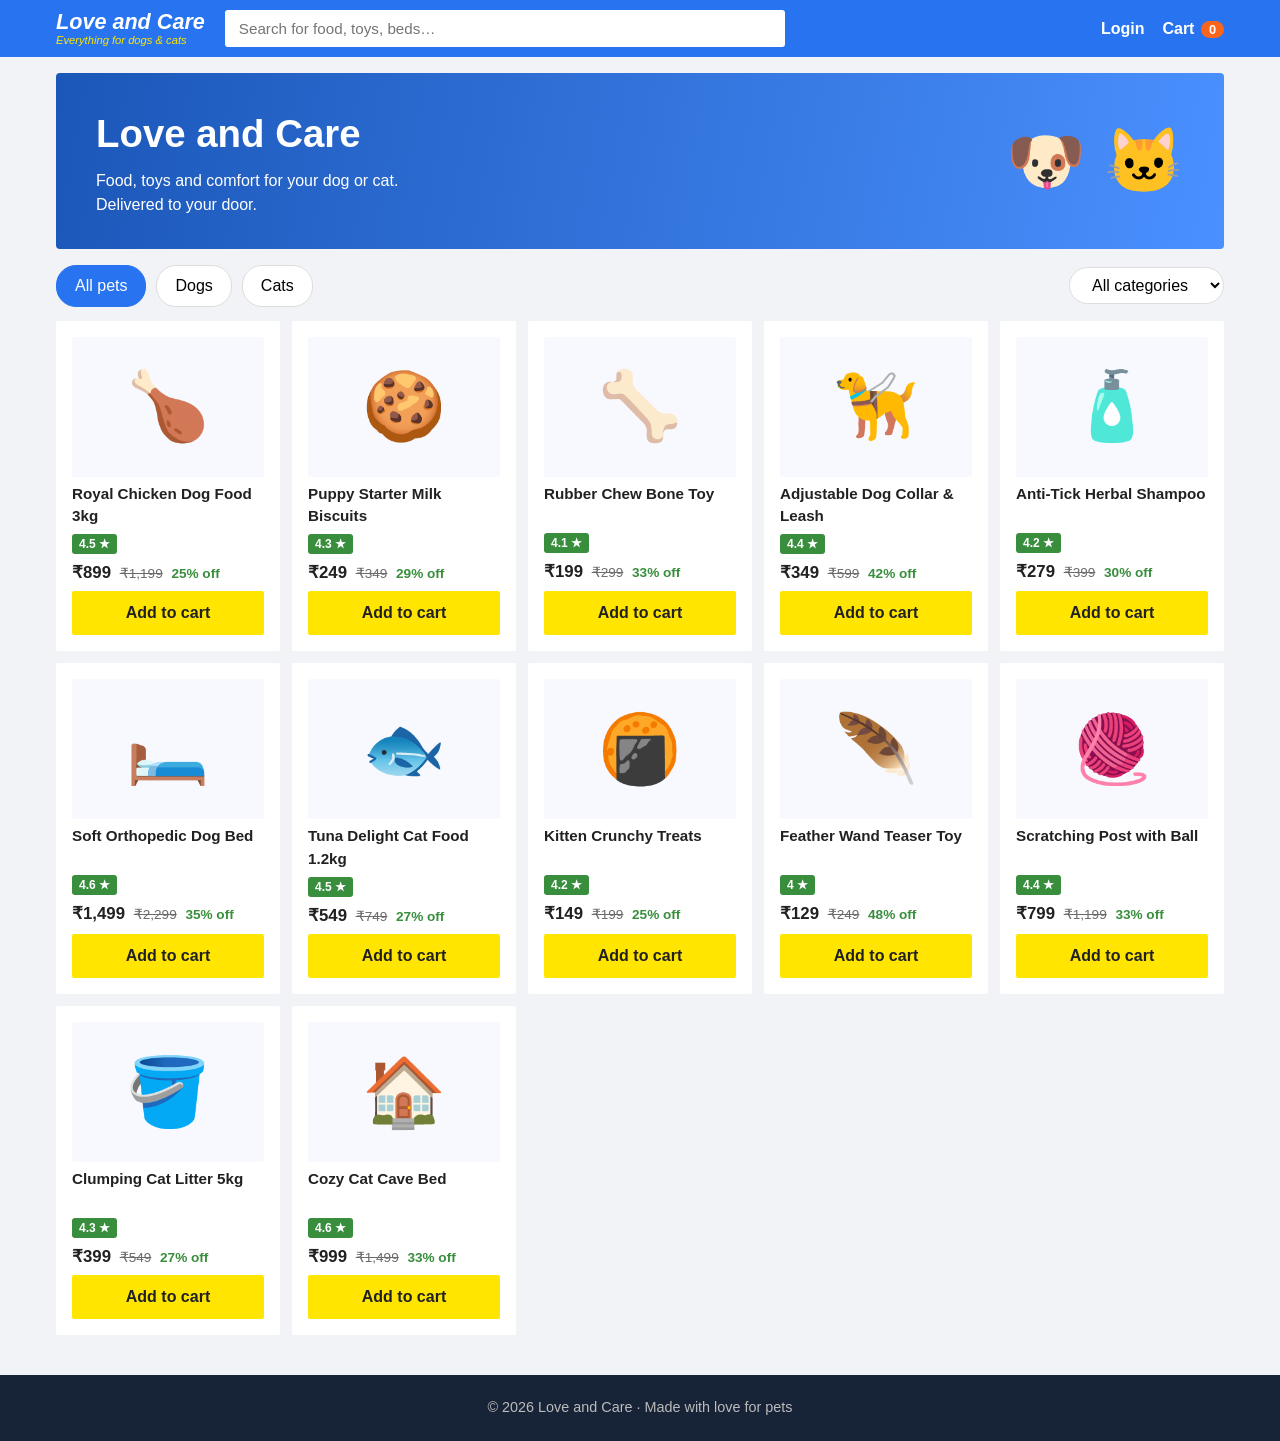
<file: index.html>
<!DOCTYPE html>
<html lang="en">
<head>
<meta charset="UTF-8">
<meta name="viewport" content="width=device-width, initial-scale=1">
<title>Home | Love and Care</title>
<link rel="stylesheet" href="style.css">
</head>
<body data-page="home">
<div id="header"></div>
<main class="wrap">
  <section class="hero">
    <div>
      <h1>Love and Care</h1>
      <p>Food, toys and comfort for your dog or cat. Delivered to your door.</p>
    </div>
    <div class="hero-art" aria-hidden="true">🐶 🐱</div>
  </section>

  <div class="tabs">
    <button class="tab on" data-pet="">All pets</button>
    <button class="tab" data-pet="dog">Dogs</button>
    <button class="tab" data-pet="cat">Cats</button>
    <select id="cat" aria-label="Category">
      <option value="">All categories</option>
      <option>Food</option><option>Toys</option><option>Accessories</option><option>Grooming</option>
    </select>
  </div>

  <div class="grid" id="grid"></div>
  <p id="empty" class="empty" hidden>No products match your search. Try another word.</p>
</main>
<div id="footer"></div>
<div id="toast" class="toast" role="status"></div>
<script src="script.js"></script>
</body>
</html>
</file>
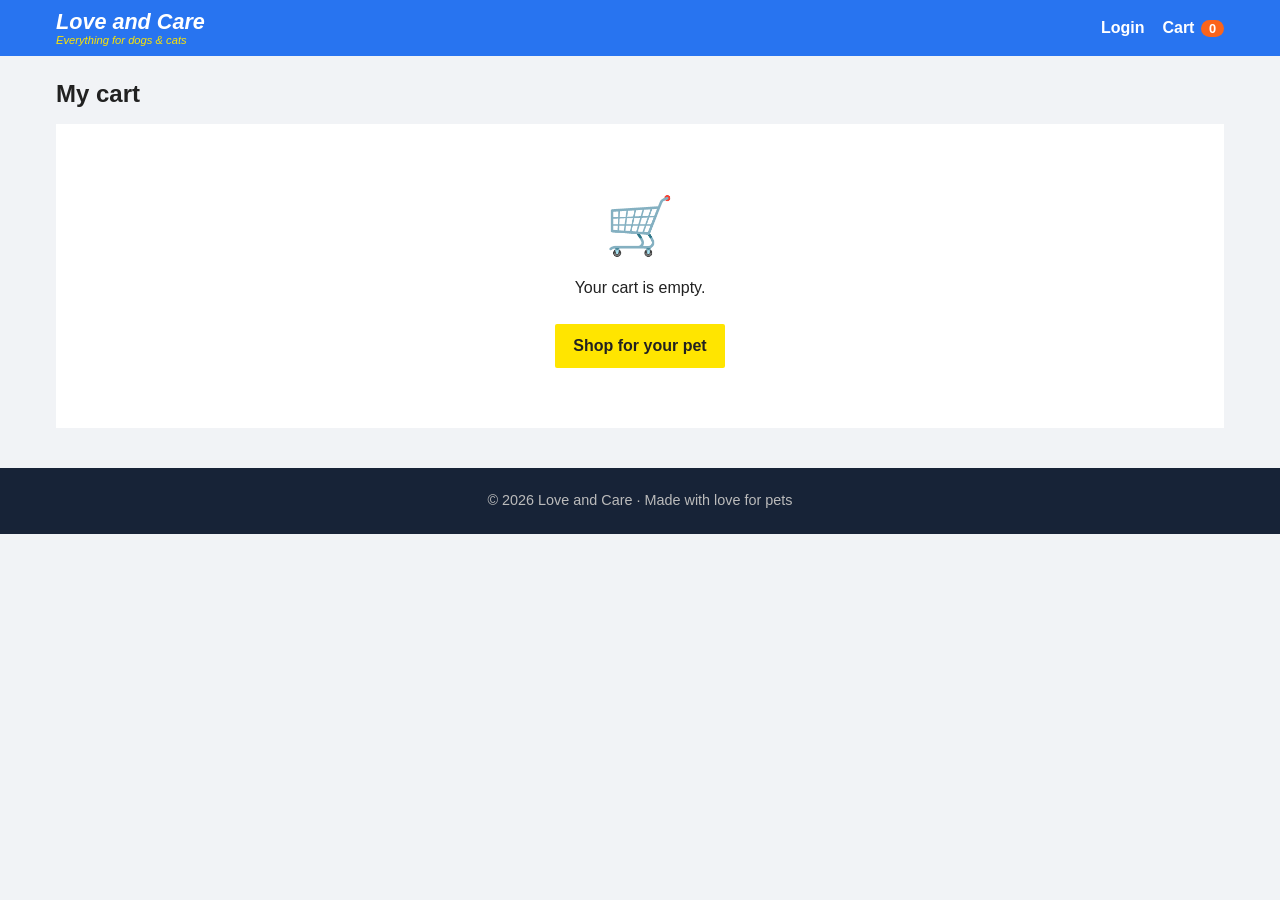
<file: cart.html>
<!DOCTYPE html>
<html lang="en">
<head>
<meta charset="UTF-8">
<meta name="viewport" content="width=device-width, initial-scale=1">
<title>Cart | Love and Care</title>
<link rel="stylesheet" href="style.css">
</head>
<body data-page="cart">
<div id="header"></div>
<main class="wrap">
  <h2 class="title">My cart</h2>
  <div id="message"></div>
  <div id="cartArea"></div>
</main>
<div id="footer"></div>
<div id="toast" class="toast" role="status"></div>
<script src="script.js"></script>
</body>
</html>
</file>
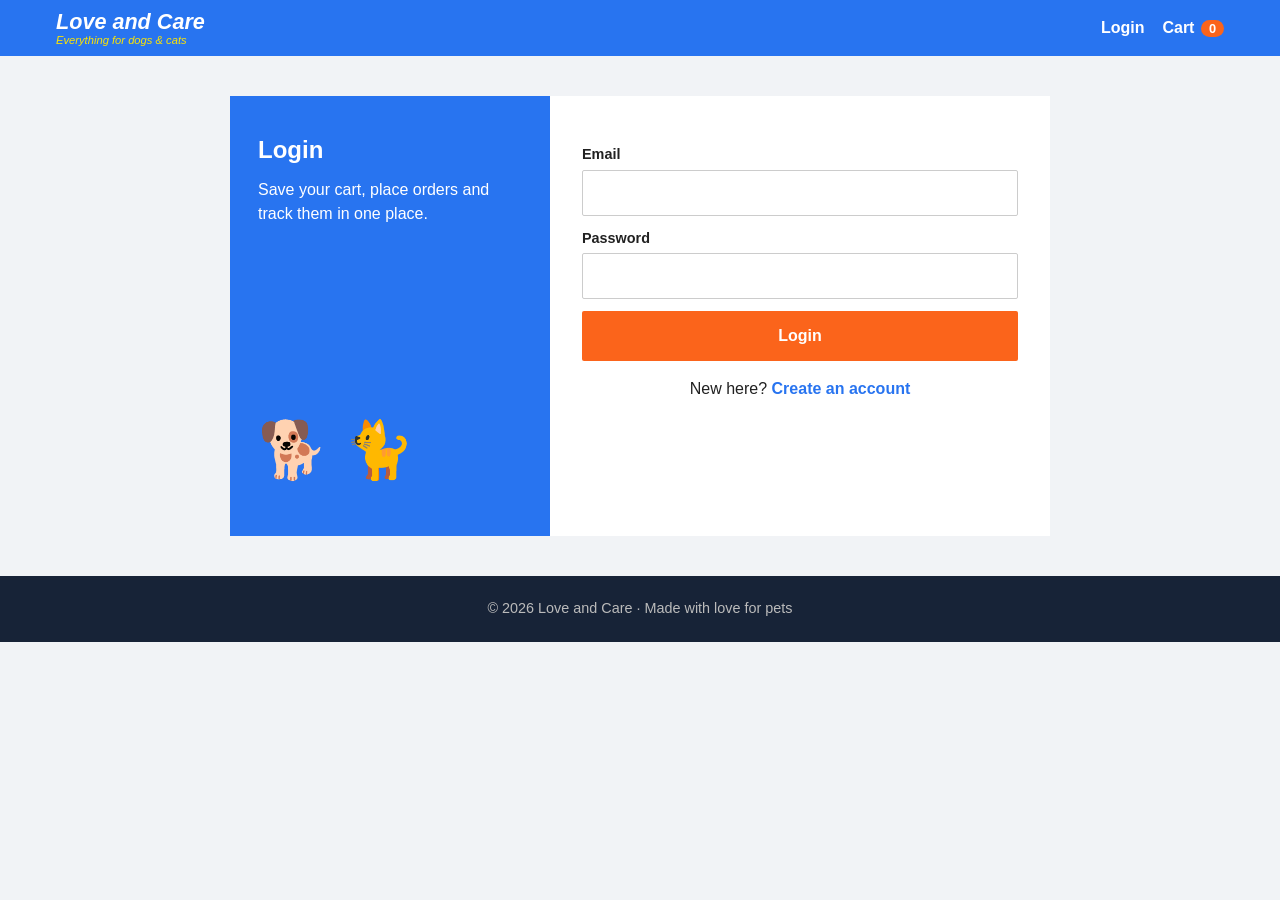
<file: login.html>
<!DOCTYPE html>
<html lang="en">
<head>
<meta charset="UTF-8">
<meta name="viewport" content="width=device-width, initial-scale=1">
<title>Login | Love and Care</title>
<link rel="stylesheet" href="style.css">
</head>
<body data-page="login">
<div id="header"></div>
<main class="wrap">
  <div class="auth">
    <div class="auth-side">
      <h2 id="authTitle">Login</h2>
      <p>Save your cart, place orders and track them in one place.</p>
      <div class="big" aria-hidden="true">🐕 🐈</div>
    </div>
    <form class="auth-form" id="authForm" novalidate>
      <div id="authError"></div>
      <div id="nameRow" hidden>
        <label for="name">Full name</label>
        <input id="name" autocomplete="name">
      </div>
      <label for="email">Email</label>
      <input id="email" type="email" autocomplete="email">
      <label for="password">Password</label>
      <input id="password" type="password" autocomplete="current-password">
      <button class="btn buy" id="authBtn">Login</button>
      <p class="switch"><span id="switchText">New here?</span> <a href="#" id="switchLink">Create an account</a></p>
    </form>
  </div>
</main>
<div id="footer"></div>
<div id="toast" class="toast" role="status"></div>
<script src="script.js"></script>
</body>
</html>
</file>
<file: style.css>
:root{
  --blue:#2874f0; --blue-d:#1b57b8; --orange:#fb641b; --yellow:#ffe500;
  --bg:#f1f3f6; --card:#fff; --ink:#212121; --mute:#6b6b6b; --green:#388e3c; --red:#c62828;
}
*{box-sizing:border-box;margin:0}
body{font-family:"Trebuchet MS","Segoe UI",Roboto,sans-serif;background:var(--bg);color:var(--ink);line-height:1.5}
a{color:inherit;text-decoration:none}
.wrap{max-width:1200px;margin:auto;padding:0 16px}
.top{background:var(--blue);color:#fff;position:sticky;top:0;z-index:5}
.bar{display:flex;align-items:center;gap:20px;padding:10px 16px}
.logo{font-weight:700;font-size:1.35rem;font-style:italic;display:flex;flex-direction:column;line-height:1.1}
.logo small{font-size:.7rem;font-weight:400;color:var(--yellow)}
.search{flex:1;max-width:560px;padding:10px 14px;border:0;border-radius:3px;font-size:.95rem}
.grow{flex:1}
.nav{display:flex;gap:18px;align-items:center;margin-left:auto;font-weight:600}
.nav button{background:none;border:0;color:inherit;font:inherit;font-weight:600;cursor:pointer}
.cartlink b{background:var(--orange);border-radius:10px;padding:1px 8px;font-size:.8rem;margin-left:2px}
:focus-visible{outline:3px solid var(--yellow);outline-offset:2px}

.hero{display:flex;justify-content:space-between;align-items:center;background:linear-gradient(100deg,var(--blue-d),#4a90ff);color:#fff;border-radius:4px;margin:16px 0;padding:32px 40px}
.hero h1{font-size:2.4rem}
.hero p{max-width:34ch;margin-top:6px}
.hero-art{font-size:4rem;white-space:nowrap}

.tabs{display:flex;gap:10px;align-items:center;margin-bottom:14px;flex-wrap:wrap}
.tab,.tabs select{background:var(--card);border:1px solid #ddd;padding:8px 18px;border-radius:20px;font:inherit;cursor:pointer}
.tab.on{background:var(--blue);border-color:var(--blue);color:#fff}
.tabs select{margin-left:auto}

.grid{display:grid;grid-template-columns:repeat(auto-fill,minmax(210px,1fr));gap:12px}
.card{background:var(--card);padding:16px;display:flex;flex-direction:column;gap:6px;border-radius:2px;transition:box-shadow .2s}
.card:hover{box-shadow:0 4px 16px rgba(0,0,0,.15)}
.pic{height:140px;display:grid;place-items:center;font-size:4.2rem;background:#f7f9ff;border-radius:2px}
.pic.sm{height:80px;width:80px;font-size:2.4rem;flex:none}
.card h3{font-size:.95rem;font-weight:600;min-height:2.9em}
.rate{background:var(--green);color:#fff;font-size:.75rem;font-weight:700;padding:1px 7px;border-radius:3px;align-self:flex-start}
.price{font-weight:700;font-size:1.05rem}
.price s{color:var(--mute);font-weight:400;font-size:.85rem;margin:0 4px}
.price em{color:var(--green);font-style:normal;font-size:.85rem}
.btn{display:inline-block;background:var(--yellow);color:var(--ink);border:0;padding:10px 18px;font:inherit;font-weight:700;cursor:pointer;border-radius:2px;text-align:center}
.btn:hover{filter:brightness(.95)}
.btn.buy{background:var(--orange);color:#fff;width:100%;margin-top:12px;padding:13px}
.card .btn{margin-top:auto}
.empty{text-align:center;padding:40px;color:var(--mute)}

.title{margin:20px 0 12px}
.cartgrid{display:grid;grid-template-columns:1fr 340px;gap:16px;align-items:start}
.list,.summary,.emptybox,.auth{background:var(--card)}
.row{display:flex;gap:16px;padding:16px;border-bottom:1px solid #eee;align-items:flex-start}
.info{flex:1}
.info h3{font-size:1rem}
.qty{display:flex;align-items:center;gap:10px;margin-top:8px}
.qty button{width:30px;height:30px;border-radius:50%;border:1px solid #ccc;background:#fff;font-size:1rem;cursor:pointer}
.qty .link{width:auto;border:0;border-radius:0;font-weight:700;margin-left:12px;font-size:.9rem}
.qty .link:hover{color:var(--blue)}
.summary{padding:16px;position:sticky;top:76px}
.summary h3{color:var(--mute);margin-bottom:10px;padding-bottom:8px;border-bottom:1px solid #eee}
.summary p{display:flex;justify-content:space-between;margin:8px 0}
.summary .sum{font-weight:700;font-size:1.1rem;border-top:1px dashed #ccc;padding-top:10px}
.green{color:var(--green)}
label{display:block;margin:12px 0 4px;font-weight:600;font-size:.9rem}
textarea,.auth-form input{width:100%;padding:10px;border:1px solid #ccc;border-radius:2px;font:inherit}
.note{padding:12px 16px;margin-bottom:12px;border-radius:2px}
.note.ok{background:#e8f5e9;color:var(--green)}
.note.bad{background:#ffebee;color:var(--red)}
.emptybox{text-align:center;padding:60px 20px}
.big{font-size:3.5rem;margin-bottom:8px}

.auth{display:grid;grid-template-columns:320px 1fr;max-width:820px;margin:40px auto;min-height:440px}
.auth-side{background:var(--blue);color:#fff;padding:36px 28px;display:flex;flex-direction:column;gap:10px}
.auth-side .big{margin-top:auto}
.auth-form{padding:36px 32px}
.switch{text-align:center;margin-top:16px}
.switch a{color:var(--blue);font-weight:700}

.foot{background:#172337;color:#bbb;text-align:center;padding:22px 0;margin-top:40px;font-size:.9rem}
.toast{position:fixed;left:50%;bottom:24px;transform:translate(-50%,20px);background:#323232;color:#fff;padding:12px 22px;border-radius:3px;opacity:0;pointer-events:none;transition:.25s}
.toast.show{opacity:1;transform:translate(-50%,0)}
[hidden]{display:none!important}

@media(max-width:760px){
  .bar{flex-wrap:wrap;gap:10px}
  .search{order:3;max-width:none;flex-basis:100%}
  .hero{padding:22px}.hero h1{font-size:1.7rem}.hero-art{font-size:2.4rem}
  .cartgrid,.auth{grid-template-columns:1fr}
  .summary{position:static}
  .tabs select{margin-left:0}
}
@media(prefers-reduced-motion:reduce){*{transition:none!important}}
</file>
